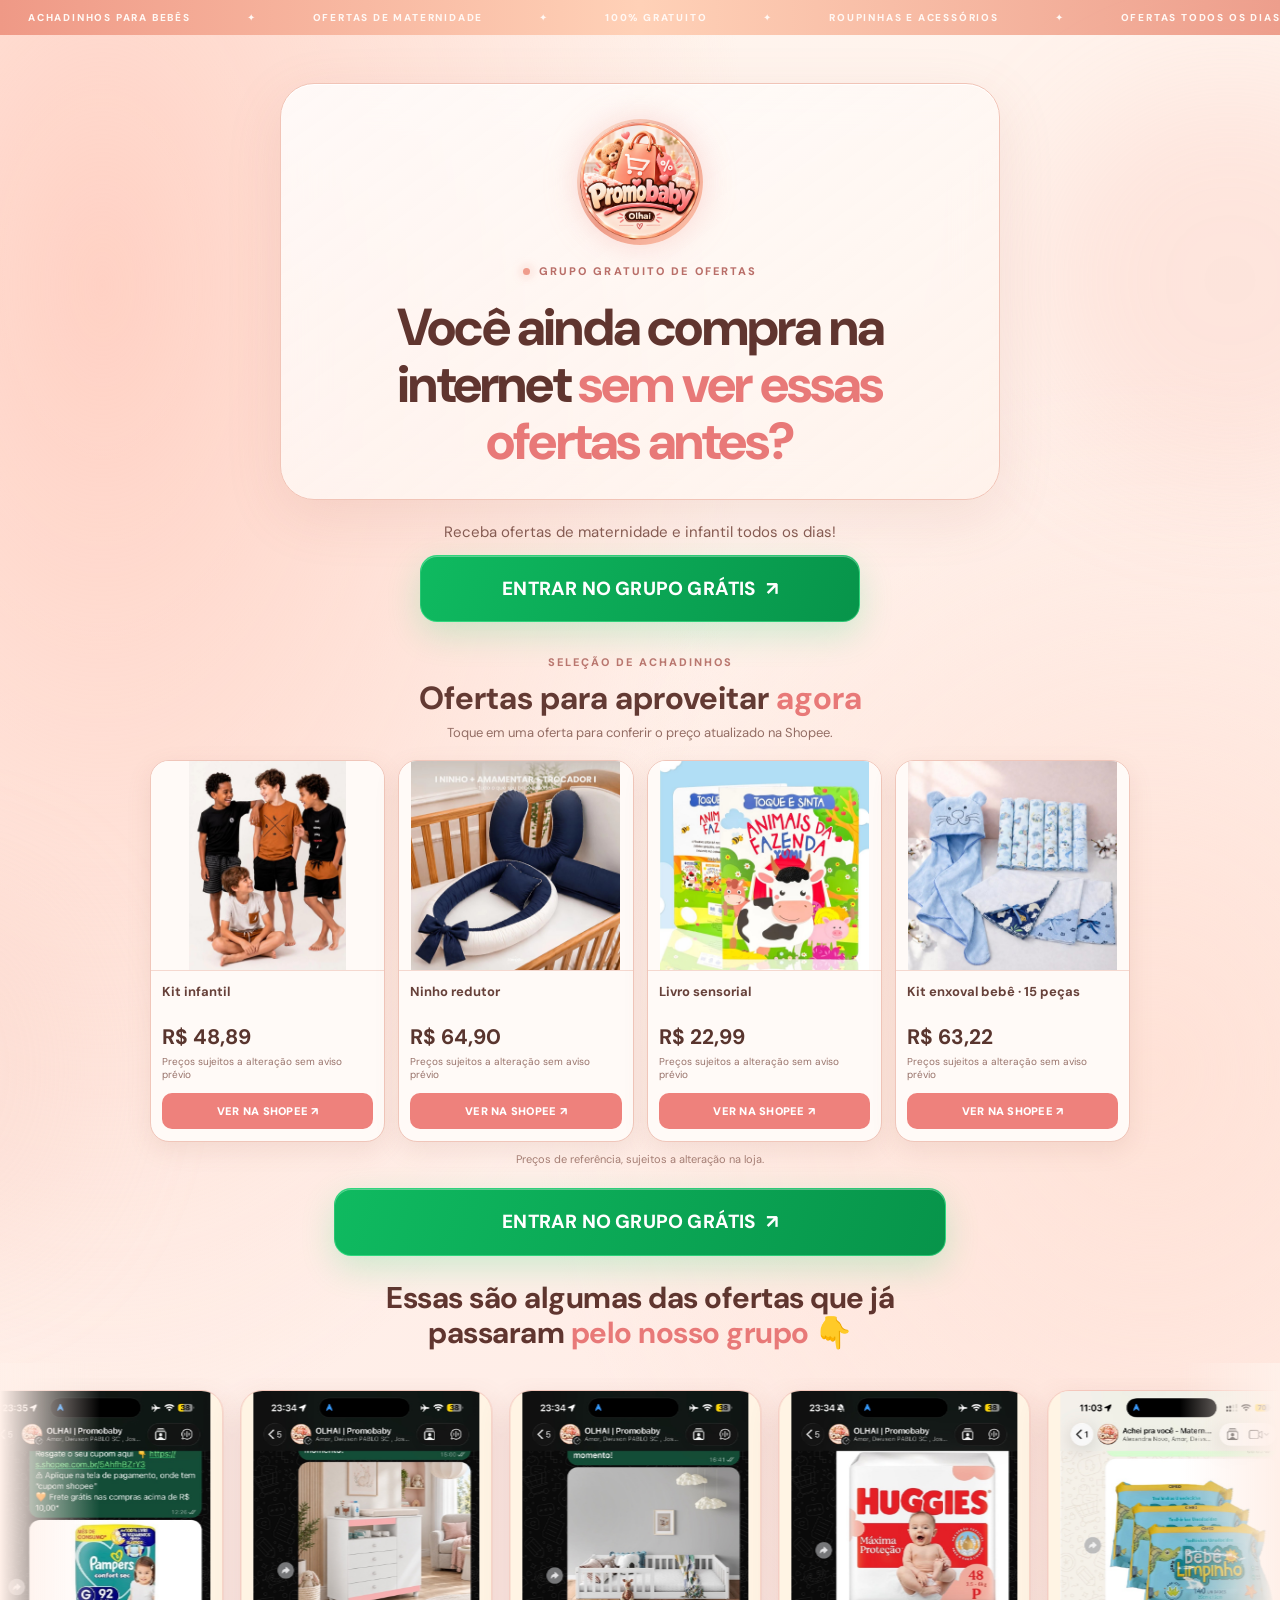
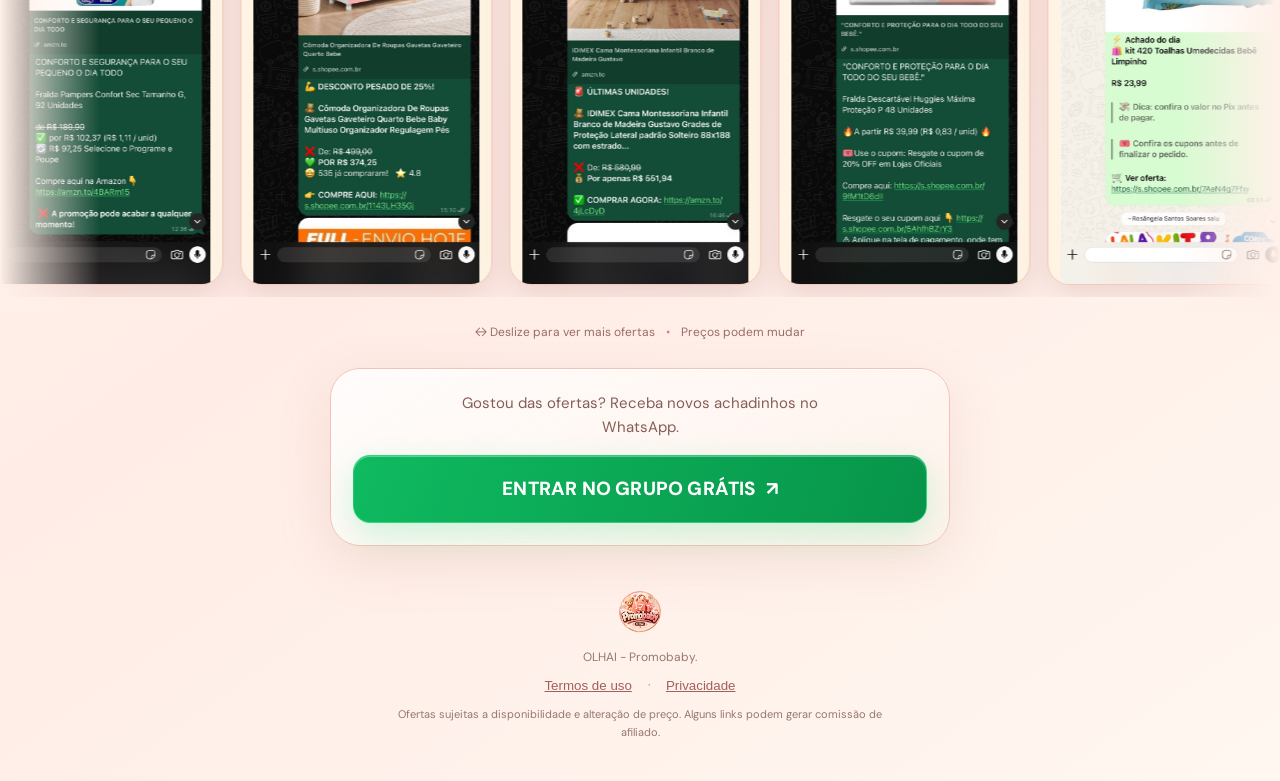
<file: index.html>
<!doctype html><html lang="pt-BR"><head><meta charset="utf-8"><meta name="viewport" content="width=device-width, initial-scale=1"><meta name="theme-color" content="#160f0b"><meta name="description" content="OLHAI Promobaby: achadinhos e promoções selecionadas todos os dias no WhatsApp. Grupo 100% gratuito. Você só compra se quiser."><title>OLHAI - Promobaby</title><link rel="icon" href="favicon.png" type="image/png"><link rel="preconnect" href="https://fonts.googleapis.com"><link rel="preconnect" href="https://fonts.gstatic.com" crossorigin><link href="https://fonts.googleapis.com/css2?family=DM+Sans:wght@400;500;600;700;800&display=swap" rel="stylesheet"><link rel="stylesheet" href="style.css?v=20261020botao3"><script defer src="config.js?v=20261029finalpixel3"></script><script defer src="script.js?v=20261029finalpixel3"></script></head><body>
<div class="ambient ambient-one" aria-hidden="true"></div><div class="ambient ambient-two" aria-hidden="true"></div>
<div class="ticker" aria-label="Ofertas de maternidade e infantil"><div class="ticker-inner"><div class="ticker-set"><span class="ticker-item">ACHADINHOS PARA BEBÊS</span><span class="ticker-star">✦</span><span class="ticker-item">OFERTAS DE MATERNIDADE</span><span class="ticker-star">✦</span><span class="ticker-item">100% GRATUITO</span><span class="ticker-star">✦</span><span class="ticker-item">ROUPINHAS E ACESSÓRIOS</span><span class="ticker-star">✦</span><span class="ticker-item">OFERTAS TODOS OS DIAS</span><span class="ticker-star">✦</span><span class="ticker-item">VOCÊ COMPRA SE QUISER</span><span class="ticker-star">✦</span></div><div class="ticker-set" aria-hidden="true"><span class="ticker-item">ACHADINHOS PARA BEBÊS</span><span class="ticker-star">✦</span><span class="ticker-item">OFERTAS DE MATERNIDADE</span><span class="ticker-star">✦</span><span class="ticker-item">100% GRATUITO</span><span class="ticker-star">✦</span><span class="ticker-item">ROUPINHAS E ACESSÓRIOS</span><span class="ticker-star">✦</span><span class="ticker-item">OFERTAS TODOS OS DIAS</span><span class="ticker-star">✦</span><span class="ticker-item">VOCÊ COMPRA SE QUISER</span><span class="ticker-star">✦</span></div></div></div>
<main><section class="hero glass"><div class="logo-wrap"><img class="logo" src="logo.png" alt="Logo OLHAI - Promobaby"></div><div class="eyebrow"><span class="live-dot"></span> GRUPO GRATUITO DE OFERTAS</div><h1>Você ainda compra na internet <em>sem ver essas ofertas antes?</em></h1></section><section class="hero-cta-section" aria-label="Entrar no grupo de maternidade"><p>Receba ofertas de maternidade e infantil todos os dias!</p><a class="cta hero-cta" data-group href="#">ENTRAR NO GRUPO GRÁTIS <span aria-hidden="true">↗</span></a></section><section class="featured-products" aria-labelledby="featured-title"><div class="featured-heading"><span class="featured-kicker">SELEÇÃO DE ACHADINHOS</span><h2 id="featured-title">Ofertas para aproveitar <em>agora</em></h2><p>Toque em uma oferta para conferir o preço atualizado na Shopee.</p></div><div class="featured-grid">
<a class="featured-card" href="https://s.shopee.com.br/6fiC6FoF1q" target="_blank" rel="noopener noreferrer sponsored"><div class="featured-visual"><img src="produto-01.jpg" alt="Foto do produto" loading="lazy" decoding="async"></div><div class="featured-details"><span class="featured-name">Kit infantil</span><strong>R$ 48,89</strong><small class="featured-price-note">Preços sujeitos a alteração sem aviso prévio</small><span class="featured-button">VER NA SHOPEE ↗</span></div></a>
<a class="featured-card" href="https://s.shopee.com.br/4qGXrm2icz" target="_blank" rel="noopener noreferrer sponsored"><div class="featured-visual"><img src="produto-02.jpg" alt="Foto do produto" loading="lazy" decoding="async"></div><div class="featured-details"><span class="featured-name">Ninho redutor</span><strong>R$ 64,90</strong><small class="featured-price-note">Preços sujeitos a alteração sem aviso prévio</small><span class="featured-button">VER NA SHOPEE ↗</span></div></a>
<a class="featured-card" href="https://s.shopee.com.br/30ota2JWts" target="_blank" rel="noopener noreferrer sponsored"><div class="featured-visual"><img src="produto-03.jpg" alt="Foto do produto" loading="lazy" decoding="async"></div><div class="featured-details"><span class="featured-name">Livro sensorial</span><strong>R$ 22,99</strong><small class="featured-price-note">Preços sujeitos a alteração sem aviso prévio</small><span class="featured-button">VER NA SHOPEE ↗</span></div></a>
<a class="featured-card" href="https://s.shopee.com.br/AKbThtaXzY" target="_blank" rel="noopener noreferrer sponsored"><div class="featured-visual"><img src="produto-04.jpg" alt="Foto do produto" loading="lazy" decoding="async"></div><div class="featured-details"><span class="featured-name">Kit enxoval bebê · 15 peças</span><strong>R$ 63,22</strong><small class="featured-price-note">Preços sujeitos a alteração sem aviso prévio</small><span class="featured-button">VER NA SHOPEE ↗</span></div></a>
</div><p class="featured-disclaimer">Preços de referência, sujeitos a alteração na loja.</p></section><div class="top-cta-wrap"><a class="cta top-cta" data-group href="#">ENTRAR NO GRUPO GRÁTIS <span aria-hidden="true">↗</span></a></div>
<section class="offers" aria-labelledby="offers-title"><div class="section-heading"><h2 id="offers-title">Essas são algumas das ofertas que já passaram <em>pelo nosso grupo 👇</em></h2></div><div class="carousel-bleed"><div class="edge-fade left"></div><div class="edge-fade right"></div><div class="carousel-viewport" id="carousel-viewport" aria-label="Carrossel de prints de ofertas; arraste para navegar"><div class="carousel-track" id="carousel-track"></div></div></div><div class="carousel-hint">↔ Deslize para ver mais ofertas <span>•</span> Preços podem mudar</div></section>
<section class="bottom glass"><p class="bottom-cta-text">Gostou das ofertas? Receba novos achadinhos no WhatsApp.</p><a class="cta" data-group href="#">ENTRAR NO GRUPO GRÁTIS <span aria-hidden="true">↗</span></a></section></main>
<footer><img src="logo.png" alt="" class="footer-logo"><p>OLHAI - Promobaby.</p><div class="footer-links"><button data-policy="terms">Termos de uso</button><span>·</span><button data-policy="privacy">Privacidade</button></div><small>Ofertas sujeitas a disponibilidade e alteração de preço. Alguns links podem gerar comissão de afiliado.</small></footer>
<dialog id="image-dialog" class="image-dialog"><button id="close-image" class="close" aria-label="Fechar imagem">×</button><img id="expanded-image" alt="Print da oferta ampliado"></dialog><dialog id="policy-dialog" class="policy-dialog"><button id="close-policy" class="close" aria-label="Fechar">×</button><h2 id="policy-title"></h2><p id="policy-text"></p></dialog>
</body></html>
</file>
<file: style.css>
:root{font-family:'DM Sans',Arial,sans-serif;color:#fff8ef;background:#150e0b;font-synthesis:none}*{box-sizing:border-box}html{width:100%;max-width:100%;overflow-x:clip}body{margin:0;width:100%;max-width:100%;min-height:100vh;overflow-x:clip;background:radial-gradient(ellipse at 10% 9%,#9b4b1d 0%,transparent 33%),radial-gradient(ellipse at 94% 38%,#75310f 0%,transparent 34%),linear-gradient(145deg,#20120b 0%,#140e0d 60%,#2b140b 100%)}button,a{-webkit-tap-highlight-color:transparent}.ambient{position:absolute;pointer-events:none;filter:blur(65px);opacity:.25;z-index:0}.ambient-one{width:400px;height:400px;top:80px;right:-150px;background:#f2a238;border-radius:50%}.ambient-two{width:300px;height:400px;top:870px;left:-200px;background:#d75b17;border-radius:50%}.ticker{height:35px;background:linear-gradient(90deg,#bc4a12,#f0a239,#b94611);color:#251107;overflow:hidden;white-space:nowrap;display:flex;align-items:center;font-size:10px;font-weight:800;letter-spacing:1.8px}.ticker-inner{min-width:max-content;animation:ticker 33s linear infinite}.ticker-inner span{padding:0 28px;color:#fff1ce}@keyframes ticker{to{transform:translateX(-40%)}}main{position:relative;z-index:1} .glass{background:linear-gradient(145deg,rgba(255,246,224,.16),rgba(255,242,220,.055));border:1px solid rgba(255,230,195,.25);box-shadow:0 20px 90px rgba(0,0,0,.19),inset 0 1px rgba(255,255,255,.18);backdrop-filter:blur(22px);-webkit-backdrop-filter:blur(22px)}.hero{width:min(92%,720px);margin:48px auto 0;border-radius:34px;padding:35px clamp(20px,5vw,54px) 38px;text-align:center}.logo-wrap{width:126px;height:126px;margin:0 auto 19px;border-radius:50%;padding:3px;background:linear-gradient(135deg,#ffdb77,#b75011,#f9ac39);box-shadow:0 0 32px #ff9a313b}.logo{width:100%;height:100%;object-fit:cover;border-radius:50%;display:block}.eyebrow{font-size:11px;letter-spacing:2.1px;font-weight:800;color:#ffbc6c;display:flex;align-items:center;justify-content:center;gap:9px}.live-dot{width:7px;height:7px;background:#fba93b;border-radius:50%;box-shadow:0 0 12px #ffb347}.hero h1{font-size:clamp(32px,5.2vw,52px);line-height:1.1;letter-spacing:-1.8px;max-width:590px;margin:21px auto 18px;font-weight:800}em{font-style:normal;color:#ffac42}.lead{font-size:clamp(15px,2.4vw,18px);line-height:1.65;color:#f4ddc8;max-width:535px;margin:0 auto 22px}.lead strong{color:#fff6e9;font-weight:700}.perks{display:flex;justify-content:center;flex-wrap:wrap;gap:9px;margin:0 auto 27px}.perks span{border:1px solid #ffc57c4b;background:#ffffff12;padding:8px 12px;border-radius:50px;font-size:12px;color:#ffe7cb;font-weight:700}.cta{position:relative;overflow:hidden;display:flex;justify-content:center;align-items:center;gap:10px;text-decoration:none;color:white;background:linear-gradient(105deg,#08b94e,#07803b);border:1px solid #50f59b82;border-radius:17px;padding:19px 16px;font-size:clamp(13px,2.5vw,17px);font-weight:800;letter-spacing:.2px;box-shadow:0 12px 34px #00d76732,inset 0 1px #ffffff55;animation:pulse 2.6s ease-in-out infinite;isolation:isolate}.cta:before{content:'';position:absolute;z-index:-1;inset:-120% auto -120% -45%;width:26%;background:linear-gradient(90deg,transparent,#ffffff66,transparent);transform:rotate(20deg);animation:shine 3.7s ease-in-out infinite}.cta:hover{filter:brightness(1.12)}@keyframes shine{0%,38%{left:-50%}80%,100%{left:125%}}@keyframes pulse{0%,100%{box-shadow:0 10px 30px #00d76732,0 0 0 0 #12d66b3b}55%{box-shadow:0 12px 34px #00d76745,0 0 0 9px #12d66b00}}.whatsapp{font-size:22px;line-height:1}.cta-caption{font-size:12px;color:#e4c6a7;margin:15px 0 0}.offers{margin:70px 0 72px}.section-heading{text-align:center;padding:0 20px;margin:0 auto 25px;max-width:650px}.section-heading h2{font-size:clamp(27px,4.4vw,41px);line-height:1.18;letter-spacing:-1px;margin:13px 0}.section-heading p{font-size:14px;color:#e4c6a7;margin:0}.gold{color:#f8b563}.carousel-bleed{width:100%;max-width:100%;position:relative;left:auto;transform:none;padding:15px 0;overflow:hidden}.carousel-viewport{width:100%;max-width:100%;overflow:hidden;touch-action:pan-y;cursor:grab;user-select:none;-webkit-user-select:none}.carousel-viewport.dragging{cursor:grabbing}.carousel-track{display:flex;gap:17px;width:max-content;will-change:transform;padding:12px 0}.offer-card{width:clamp(175px,22vw,252px);height:clamp(360px,43vw,495px);border:1px solid #ffd7a856;border-radius:22px;overflow:hidden;padding:0;flex-shrink:0;background:#fff4e4;box-shadow:0 18px 35px #0007;cursor:zoom-in;transition:box-shadow .2s,transform .2s}.offer-card:hover{box-shadow:0 20px 45px #000b,0 0 0 2px #ffaf57aa;transform:translateY(-3px)}.offer-image{width:100%;height:100%;object-fit:contain;display:block;pointer-events:none}.edge-fade{position:absolute;z-index:2;top:0;bottom:0;width:min(8vw,100px);pointer-events:none}.edge-fade.left{left:0;background:linear-gradient(90deg,#29180f,transparent)}.edge-fade.right{right:0;background:linear-gradient(270deg,#2a170f,transparent)}.carousel-hint{text-align:center;font-size:12px;color:#f3d0a8;margin:12px 0 0}.carousel-hint span{margin:0 8px;color:#ef9943}.bottom{width:min(92%,620px);margin:0 auto 75px;text-align:center;border-radius:30px;padding:34px clamp(20px,4vw,42px)}.bottom-icon{font-size:30px;color:#ffbc62}.bottom h2{font-size:clamp(30px,4vw,43px);line-height:1.1;margin:10px 0}.bottom p{color:#f4d5b8;font-size:15px;line-height:1.6;max-width:410px;margin:0 auto 18px}.free-pill{font-size:11px;letter-spacing:1px;font-weight:800;color:#ffe2a9;border:1px solid #ffd49b54;background:#ffffff0b;border-radius:30px;padding:11px;margin-bottom:22px}footer{position:relative;z-index:1;text-align:center;padding:0 20px 40px;color:#bda38c;font-size:12px}.footer-logo{width:42px;height:42px;border-radius:50%;object-fit:cover}.footer-links{display:flex;gap:10px;justify-content:center;margin:12px}.footer-links button{border:0;background:transparent;color:#e6b77f;cursor:pointer;text-decoration:underline}footer small{display:block;max-width:500px;margin:auto;font-size:11px;line-height:1.6}.image-dialog{border:1px solid #ffcd9266;border-radius:18px;padding:12px;background:#211610;max-width:min(94vw,570px);max-height:92vh;box-shadow:0 24px 100px #000c}.image-dialog::backdrop,.policy-dialog::backdrop{background:#000c;backdrop-filter:blur(5px)}.image-dialog img{display:block;max-width:100%;max-height:85vh;object-fit:contain;border-radius:9px}.close{position:absolute;top:8px;right:8px;z-index:2;border:0;background:#1d100de8;color:white;width:34px;height:34px;border-radius:50%;font-size:25px;cursor:pointer}.policy-dialog{position:relative;background:#2b1b12;color:#fff2de;border:1px solid #f3bb7b5e;border-radius:20px;padding:35px;max-width:min(92vw,540px);line-height:1.7}@media(max-width:600px){.ticker{height:29px}.hero{margin-top:19px;border-radius:27px;padding:24px 20px 27px}.logo-wrap{width:97px;height:97px;margin-bottom:17px}.hero h1{letter-spacing:-1.2px;margin:17px auto 14px}.lead{line-height:1.55}.perks{gap:6px;margin-bottom:22px}.perks span{font-size:10px;padding:7px 9px}.offers{margin:48px 0 52px}.section-heading{margin-bottom:14px}.carousel-track{gap:11px}.offer-card{width:43vw;height:83vw;border-radius:16px}.edge-fade{width:17px}.bottom{margin-bottom:48px}.carousel-hint{font-size:11px}}@media(prefers-reduced-motion:reduce){.ticker-inner,.cta,.cta:before{animation:none!important}}

/* Protecao contra deslocamento lateral em zoom e navegadores mobile */
main,section,footer{max-width:100%} .hero,.bottom{max-width:calc(100% - 24px)} .carousel-track{max-width:none} @supports (overflow:clip){html,body{overflow-x:clip}}

/* Containment: avoid horizontal document expansion at any viewport width */
html,body{min-width:0;overflow-x:hidden}main,.offers,.carousel-bleed,.carousel-viewport{min-width:0;max-width:100%}.carousel-bleed{left:0;right:0;transform:none}.carousel-track{max-width:none;flex-wrap:nowrap}.hero,.bottom{box-sizing:border-box;margin-left:auto;margin-right:auto}

/* Layout compacto: ofertas imediatamente após o título */
.hero{padding-bottom:28px}.hero h1{margin-bottom:0}.offers{margin:24px 0 28px}.section-heading{margin-bottom:12px}.section-heading h2{font-size:clamp(20px,3.7vw,30px);letter-spacing:-.5px}.bottom{margin-bottom:45px;padding:22px}.bottom-cta-text{margin:0 auto 16px!important;font-size:15px!important}body{overflow-x:hidden}.carousel-bleed{overflow:hidden;width:100%;max-width:100%}
@media(max-width:600px){.hero{padding-bottom:24px}.offers{margin:18px 0 25px}.section-heading h2{font-size:22px}.section-heading{padding:0 16px}}

/* Botão de acesso direto entre o título e o carrossel */
.top-cta-wrap{width:min(92%,480px);margin:22px auto 0;padding:0 4px}.top-cta{min-height:56px}@media(max-width:600px){.top-cta-wrap{margin-top:15px}.top-cta{min-height:52px;padding:15px 12px}}

/* Faixa superior em loop continuo, sem intervalos */
.ticker{width:100%;overflow:hidden}.ticker-inner{display:flex;align-items:center;width:max-content;min-width:0;animation:ticker-loop 26s linear infinite;will-change:transform}.ticker-set{flex:0 0 auto;white-space:nowrap}.ticker-set span{padding:0 28px;color:#fff1ce}@keyframes ticker-loop{from{transform:translateX(0)}to{transform:translateX(-50%)}}
@media(prefers-reduced-motion:reduce){.ticker-inner{animation:none}}

/* iOS/Android: permitir gesto horizontal dentro do carrossel, sem bloquear a rolagem vertical da página. */
.carousel-viewport{touch-action:pan-y pinch-zoom;overscroll-behavior-x:contain;-webkit-user-select:none;user-select:none}
.carousel-track,.offer-card,.offer-image{touch-action:pan-y pinch-zoom}
.carousel-track{transform:translate3d(0,0,0)}

/* iOS: keep the document canvas aligned to the actually visible viewport when zoom changes. */
html{width:100%;min-width:0;overflow-x:clip}
body{width:var(--olhai-visible-width,100%);max-width:none;min-width:0;margin:0 auto;overflow-x:clip}
main,footer,.ticker{width:100%;max-width:100%}
.hero,.bottom,.top-cta-wrap{margin-left:auto;margin-right:auto}
.carousel-bleed,.carousel-viewport{width:100%;max-width:100%;overflow:hidden}

/* CTAs: maior destaque no celular, sem alterar a largura responsiva */
.top-cta-wrap{width:min(92%,620px)}
.cta{min-height:68px;padding:21px 20px;font-size:clamp(16px,2.8vw,19px);line-height:1.25;text-align:center}
@media(max-width:600px){
 .top-cta-wrap{width:calc(100% - 32px);max-width:620px;padding:0;margin-top:16px}
 .top-cta,.bottom .cta{width:100%;min-height:68px;padding:20px 12px;font-size:16px;font-weight:800;letter-spacing:.1px;border-radius:16px}
 .bottom{width:calc(100% - 32px);padding:20px 14px}
}

/* Identidade maternidade e infantil */
:root{color:#593832;background:#fff2ed}
body{background:radial-gradient(ellipse at 8% 12%,#ffd1c4 0%,transparent 39%),radial-gradient(ellipse at 90% 45%,#ffe2d7 0%,transparent 38%),linear-gradient(145deg,#fff7f0 0%,#ffece6 65%,#fff7f0 100%)}
.ambient-one{background:#f9ac9c;opacity:.18}.ambient-two{background:#f3b6a7;opacity:.16}
.ticker{background:linear-gradient(90deg,#ef9986,#ffd1b7,#ed9e8c);color:#6a3430}.ticker-set span{color:#fff8f4}
.glass{background:linear-gradient(145deg,rgba(255,255,255,.82),rgba(255,243,236,.68));border-color:#f1c4b7;box-shadow:0 16px 55px #b36c5922,inset 0 1px #fff}
.hero h1,.section-heading h2{color:#60352f}.hero h1 em,.section-heading em,em{color:#e87978}
.logo-wrap{background:linear-gradient(135deg,#fff1e3,#ed9b88,#ffc7af);box-shadow:0 0 32px #f3a49c65}
.eyebrow{color:#b96e68}.live-dot{background:#ef9c8c;box-shadow:0 0 12px #efa596}
.cta{background:linear-gradient(110deg,#0fba60,#07944a);color:white}
.carousel-hint{color:#996d63}.carousel-hint span{color:#d9837b}
.offer-card{border-color:#f4c7bc;box-shadow:0 12px 30px #9d625b30}
.edge-fade.left{background:linear-gradient(90deg,#fff0e9,transparent)}.edge-fade.right{background:linear-gradient(270deg,#fff0e9,transparent)}
.bottom p{color:#865d55}footer{color:#98766d}footer .footer-links button{color:#a35f5a}
.policy-dialog{background:#fff4ed;color:#633d37;border-color:#f3c3b9}.image-dialog{background:#fff2ed;border-color:#eeb7a7}

/* Corrige a faixa contínua sem lacunas */
.ticker{overflow:hidden;display:flex;width:100%;white-space:nowrap}
.ticker-inner{display:flex;align-items:center;width:max-content;min-width:max-content;flex:none;gap:0;animation:olhaiContinuous 36s linear infinite!important}
.ticker-set{display:flex;align-items:center;flex:0 0 auto;gap:0;white-space:nowrap}
.ticker-item{display:inline-flex;align-items:center;flex:none;padding:0 26px;font-weight:800}
.ticker-star{display:inline-flex;flex:none;padding:0 9px;color:#fff8f4}
@keyframes olhaiContinuous{0%{transform:translate3d(0,0,0)}100%{transform:translate3d(-50%,0,0)}}
@media(max-width:600px){.ticker-item{padding:0 18px}.ticker-star{padding:0 7px}}
@media(prefers-reduced-motion:reduce){.ticker-inner{animation:none!important}}

/* Quatro ofertas clicáveis, imediatamente abaixo do destaque principal */
.featured-products{width:min(92%,980px);margin:22px auto 12px;box-sizing:border-box}
.featured-heading{text-align:center;margin:0 auto 19px}
.featured-kicker{font-size:11px;letter-spacing:2px;color:#bb7770;font-weight:800}
.featured-heading h2{font-size:clamp(22px,3.3vw,32px);color:#633a33;line-height:1.16;margin:9px 0 7px}
.featured-heading h2 em{font-style:normal;color:#e87978}
.featured-heading p{font-size:13px;color:#936d64;margin:0}
.featured-grid{display:grid;grid-template-columns:repeat(4,minmax(0,1fr));gap:13px}
.featured-card{display:flex;flex-direction:column;min-width:0;overflow:hidden;text-decoration:none;border-radius:19px;background:#fffaf7;border:1px solid #f0c6ba;box-shadow:0 8px 23px #a36a5b20;transition:transform .2s,box-shadow .2s}
.featured-card:hover{transform:translateY(-3px);box-shadow:0 12px 28px #a36a5b33}
.featured-visual{height:105px;display:grid;place-items:center;font-size:51px;background:linear-gradient(140deg,#ffe2d8,#fff2e9);border-bottom:1px solid #f5d8cf}
.featured-details{display:flex;flex-direction:column;gap:8px;padding:13px 11px 12px;flex:1;min-width:0}
.featured-name{font-size:13px;font-weight:700;color:#67413a;min-height:34px;line-height:1.3}
.featured-details strong{font-size:21px;color:#59352e;line-height:1.1}
.featured-button{display:block;margin-top:auto;text-align:center;border-radius:10px;background:#ee817c;color:white;padding:11px 4px;font-size:11px;font-weight:900;letter-spacing:.25px}
.featured-disclaimer{text-align:center;color:#a47d73;font-size:11px;margin:10px 0 0}
@media(max-width:700px){.featured-grid{grid-template-columns:repeat(2,minmax(0,1fr));gap:10px}.featured-products{width:calc(100% - 32px);margin-top:18px}.featured-visual{height:95px;font-size:45px}.featured-details strong{font-size:20px}.featured-button{font-size:10px}}

/* Fotos reais dos produtos, responsivas e sem cortes */
.featured-visual{height:clamp(145px,18vw,210px);padding:0;overflow:hidden;background:#fffaf7;display:block}
.featured-visual img{display:block;width:100%;height:100%;object-fit:contain;object-position:center}
.featured-price-note{display:block;font-size:10px;line-height:1.3;color:#98736b;margin-top:-3px;margin-bottom:4px}
@media(max-width:700px){.featured-visual{height:clamp(140px,39vw,200px)}.featured-price-note{font-size:9px}}

/* CTA extra abaixo do destaque principal */
.hero-cta-section{display:flex;flex-direction:column;align-items:center;gap:12px;text-align:center;padding:22px 16px 6px;margin:0 auto;max-width:620px}
.hero-cta-section p{margin:0;color:#855c53;font-size:15px;line-height:1.4}
.hero-cta-section .hero-cta{display:flex;align-items:center;justify-content:center;width:min(100%,440px);min-height:58px;text-align:center;box-sizing:border-box;animation:olhaiCtaPulse 2.8s ease-in-out infinite}
@keyframes olhaiCtaPulse{0%,100%{box-shadow:0 4px 12px rgba(28,139,78,.16)}50%{box-shadow:0 4px 23px rgba(28,139,78,.35)}}
@media(max-width:600px){.hero-cta-section{padding:18px 14px 2px;gap:10px}.hero-cta-section p{font-size:13px}.hero-cta-section .hero-cta{min-height:54px}}
</file>
